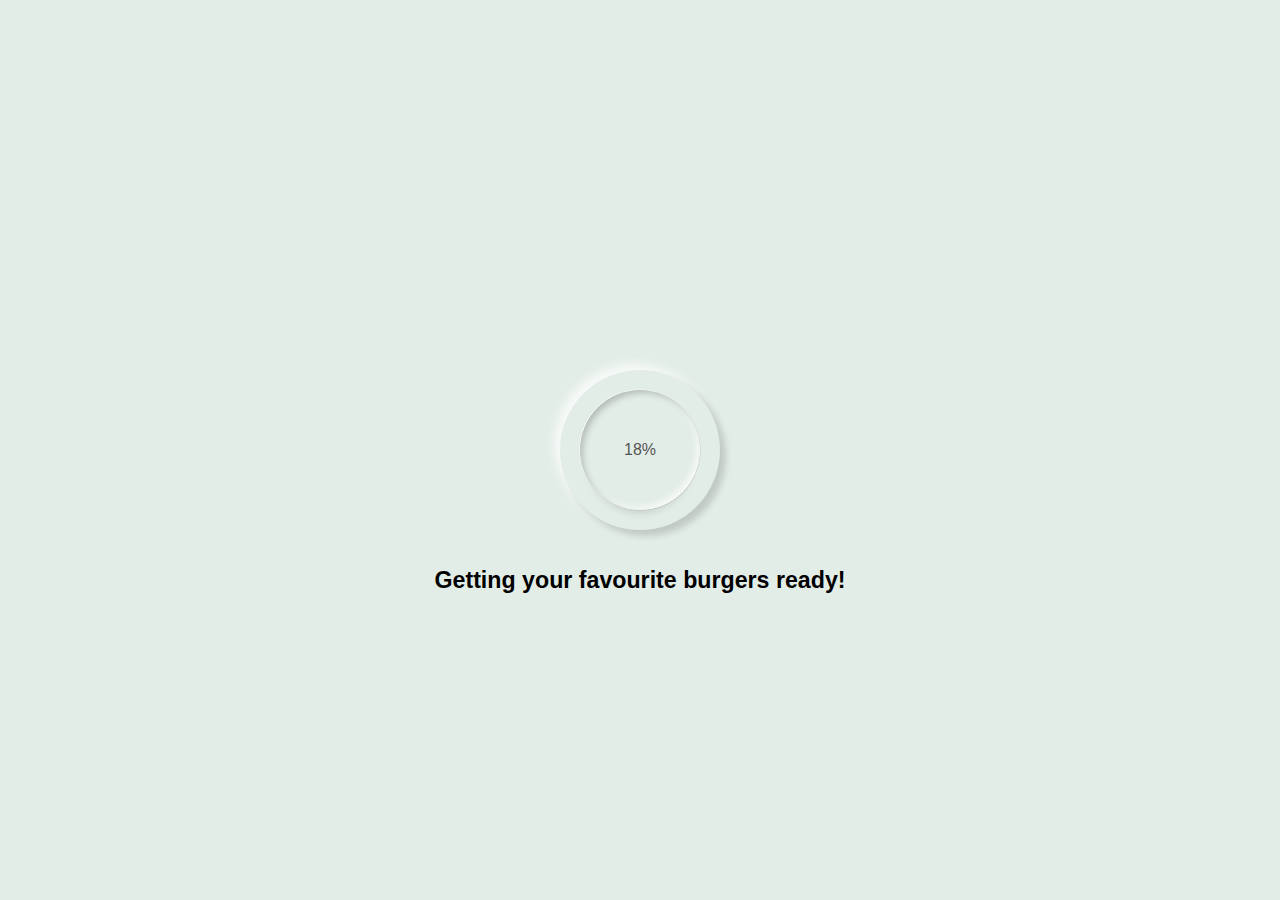
<file: index.html>
<!DOCTYPE html>
<html lang="en">
<head>
    <meta charset="UTF-8">
    <meta http-equiv="X-UA-Compatible" content="IE=edge">
    <meta name="viewport" content="width=device-width, initial-scale=1.0">
    <meta http-equiv = "refresh" content = "5; url = ./src/index.html" />
    <title>Loading....</title>
    <link rel="stylesheet" href="load.css">
</head>
<body>
    <div class="skill">
        <div class="outer">
            <div class="inner">
                <div id="number"></div>
            </div>
        </div>
        <svg xmlns="http://www.w3.org/2000/svg" version="1.1" width="160px" height="160px">
            <defs>
               <linearGradient id="GradientColor">
                  <stop offset="0%" stop-color="#ff8c00" />
                  <stop offset="100%" stop-color="#ff8c00" />
               </linearGradient>
            </defs>
            <circle cx="80" cy="80" r="70" stroke-linecap="round" />
        </svg>
    </div>
    <span class = "motto">Getting your favourite burgers ready!</span>
    <script>
        let number = document.getElementById("number");
        let counter = 0;
        setInterval(() => {
            if(counter == 100){clearInterval}
            else {
                counter += 1;
                number.innerHTML = counter + "%";
            }
        },36)
    </script>
</body>
</html>
</file>
<file: load.css>
* {
    margin: 0;
    padding: 0;
    box-sizing: border-box;
    font-family: 'Poppins', sans-serif;
}

body {
    background: #e3ede7;
    height: 100vh;
    display: flex;
    align-items: center;
    justify-content: center;
}

.skill {
    width: 160px;
    height: 160px;
    position: relative;
    display: flex;
    align-items: center;
    justify-content: center;
}

.outer {
    height: 160px;
    width: 160px;
    border-radius: 50%;
    padding: 20px;
    box-shadow: 6px 6px 6px rgba(0,0,0,0.15), 
                -6px -6px 10px rgba(255,255,255,0.7);
    
}

.motto {
    text-align: center;
    position: absolute;
    top: 63%;
    font-weight: bold;
    font-size: 145%;
    
}
.inner {
    height: 120px;
    width: 120px;
    border-radius: 50%;
    display: flex;
    align-items: center;
    justify-content: center;
    box-shadow: inset 4px 4px 6px -1px rgba(0,0,0,0.2),
                inset -4px -4px 6px -1px rgba(255,255,255,0.7),
                -0.5px -0.5px 0px rgba(255,255,255,1),
                0.5px 0.5px 0px rgba(0,0,0,0.15),
                0px 12px 10px -10px rgba(0,0,0,0.15); 
}

#number {
    font-weight: 60px;
    color: #555;
}

circle {
    fill: none;
    stroke: url(#GradientColor);
    stroke-width: 20px;
    stroke-dasharray: 472;
    stroke-dashoffset: 472;
    animation: anim 4s linear forwards;
}

svg {
    position: absolute;
    top: 0%;
    left: 0%;
}

@keyframes anim {
    100% {
        stroke-dashoffset: 0;
    }
}
</file>
